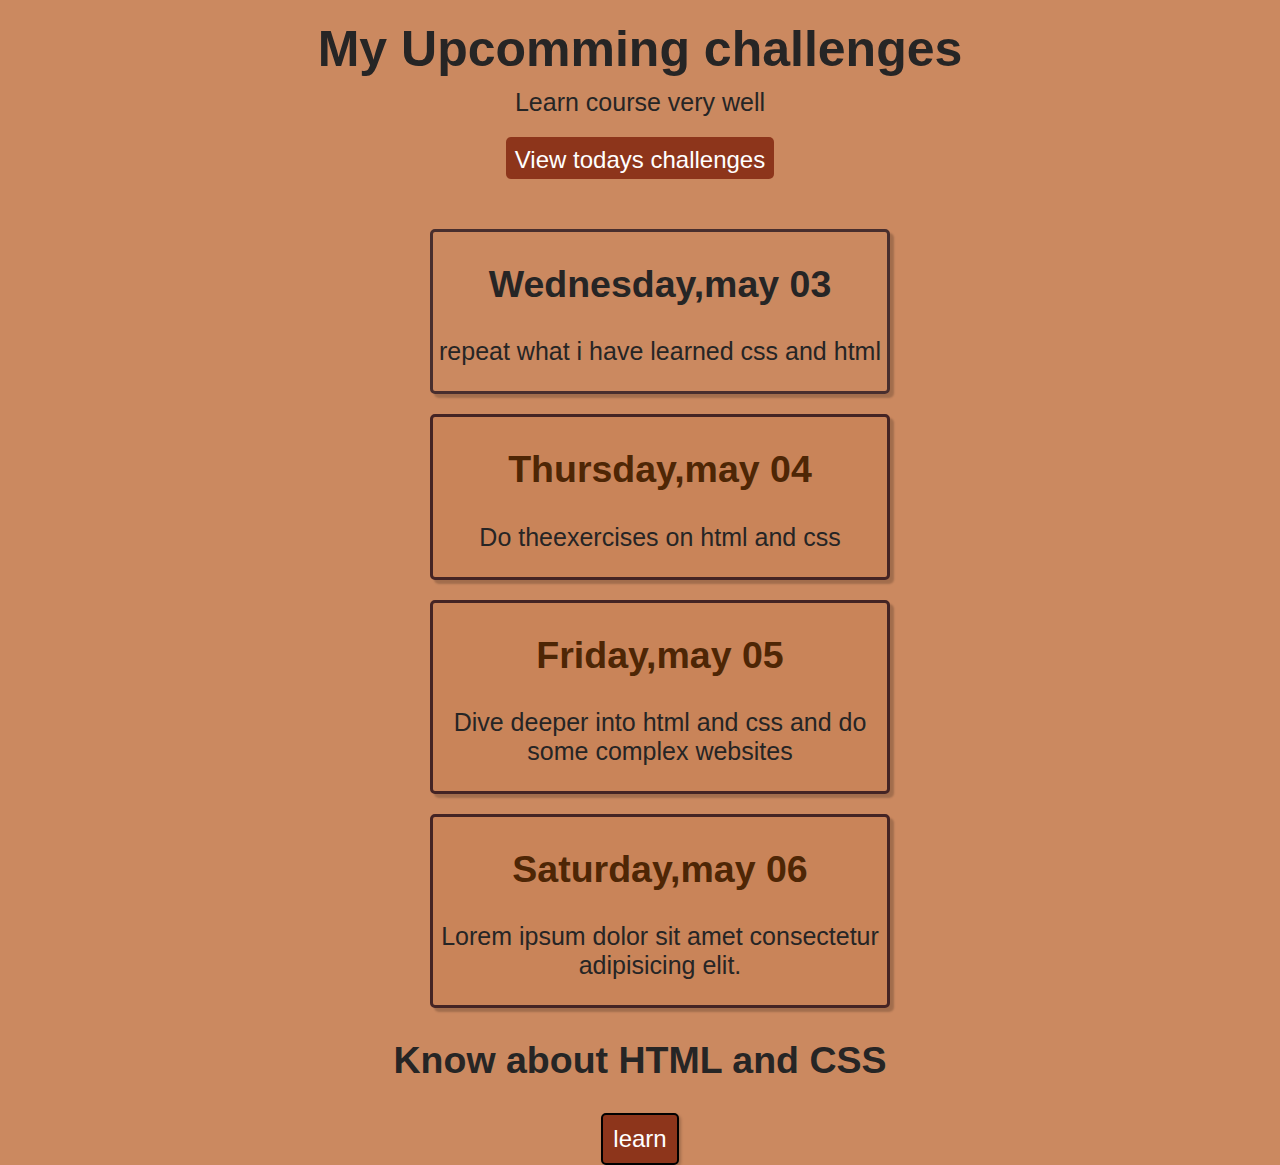
<file: html/index.html>
<!DOCTYPE html>
<html lang="en">
<head>
    <meta charset="UTF-8">
    <meta http-equiv="X-UA-Compatible" content="IE=edge">
    <meta name="viewport" content="width=device-width, initial-scale=1.0">
    <title>first_website</title>
    <link rel="shortcut icon" href="/html/favicon.ico" type="image/x-icon">
    <link rel="stylesheet" href="/css/c1.css">
</head>
<body>
    <header>
        <h1>
            My Upcomming challenges
        </h1>
        <p id="description">Learn course very well</p>
        <a href="/html/h2.html">View todays challenges</a>
    </header>
    <main>
            <ol>
                <li>
                    <h2>Wednesday,may 03</h2>
                   <p> repeat what i have learned css and html</p>
                </li>
                <li class="tasks">
                    <h2>Thursday,may 04</h2>
                    <p>Do theexercises on html and css</p>
                </li>
                <li class="tasks">
                    <h2>Friday,may 05</h2>
                    <p>Dive deeper into html and css and do some complex websites</p> 
                </li>
                <li class="tasks">
                    <h2>Saturday,may 06</h2>
                    <p>Lorem ipsum dolor sit amet consectetur adipisicing elit.</p> 
                </li>
            </ol>
    </main>
    <footer>
        <h2>Know about HTML and CSS</h2>
        <a href="/practise/html/h3.html">learn</a>
    </footer>
</body>
</html>
</file>
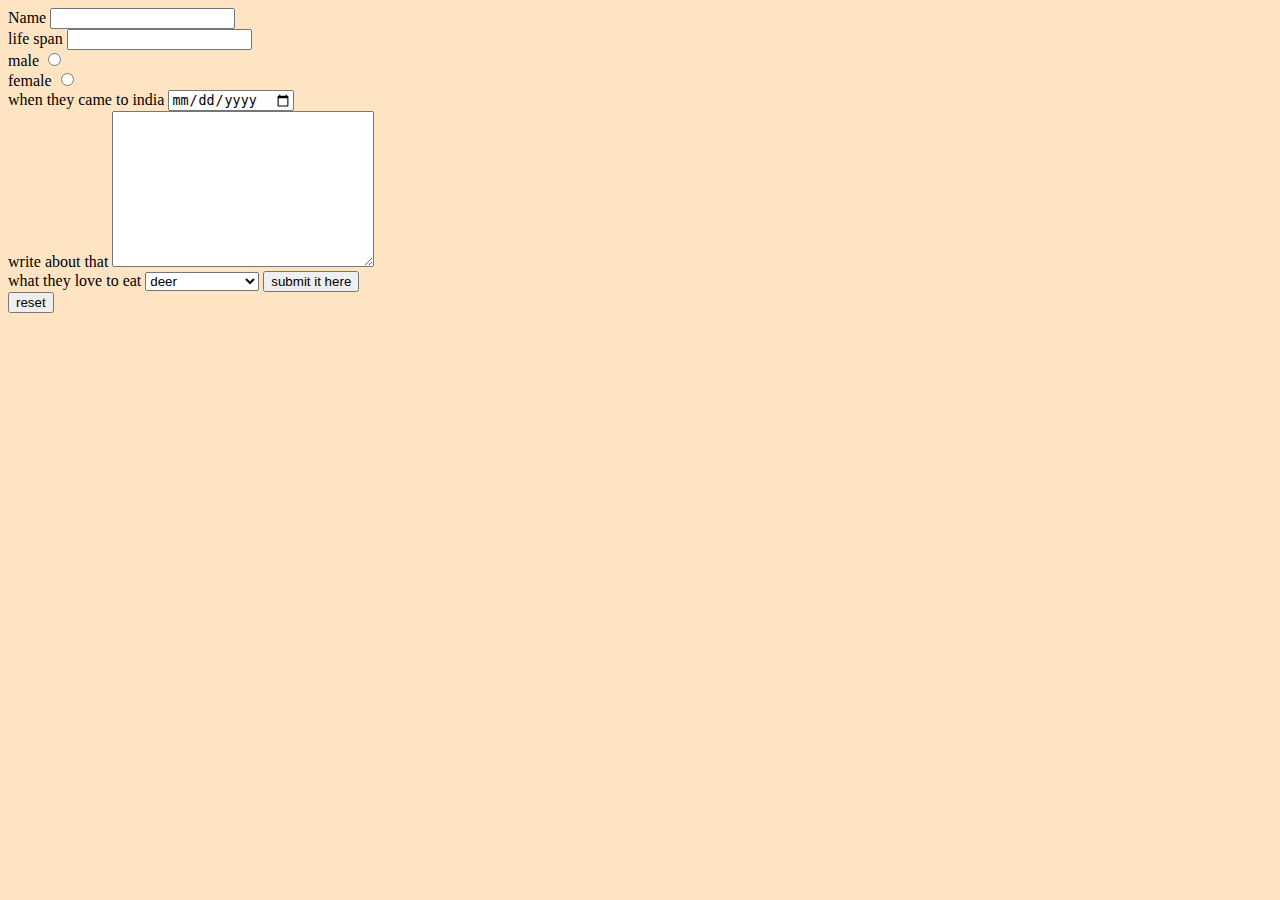
<file: html/c.html>
<!DOCTYPE html>
<html lang="en">
<head>
    <meta charset="UTF-8">
    <meta http-equiv="X-UA-Compatible" content="IE=edge">
    <meta name="viewport" content="width=device-width, initial-scale=1.0">
    <title>form</title>
    <link rel="icon" href="/html/favicon.ico">
    <link rel="stylesheet" href="/css/cs.css">
   
</head>
<body>
      <form >
        <label for="name">Name</label>
        <input type="text" name="myanimal" id="name">
        <br>
        <label for="life">life span</label>
        <input type="number" name="life" id="life">
        <br>
        <label for="male">male</label>
        <input type="radio" name="gender" id="male">
        <br>
        <label for="gender">female</label>
        <input type="radio" name="gender" id="gender">
        <br>
        <label for="explore">when they came to india</label>
        <input type="date" name="exp" id="explore">
        <br>
        <label for="desc">write about that</label>
        <textarea name="mydesc" id="desc" cols="30" rows="10"></textarea>
        <br>
        <label for="lovetoeat">what they love to eat</label>
        <select name="love" id="lovetoeat">
            <option value="deer">deer</option>
            <option value="fish">fish</option>
            <option value="zebra">zebra</option>
            <option value="grass and fruits">grass and fruits</option>
        </select>
        <input type="submit" value="submit it here">
        <br>
        <input type="reset" value="reset">
      </form>
   
</body>
</html>
</file>
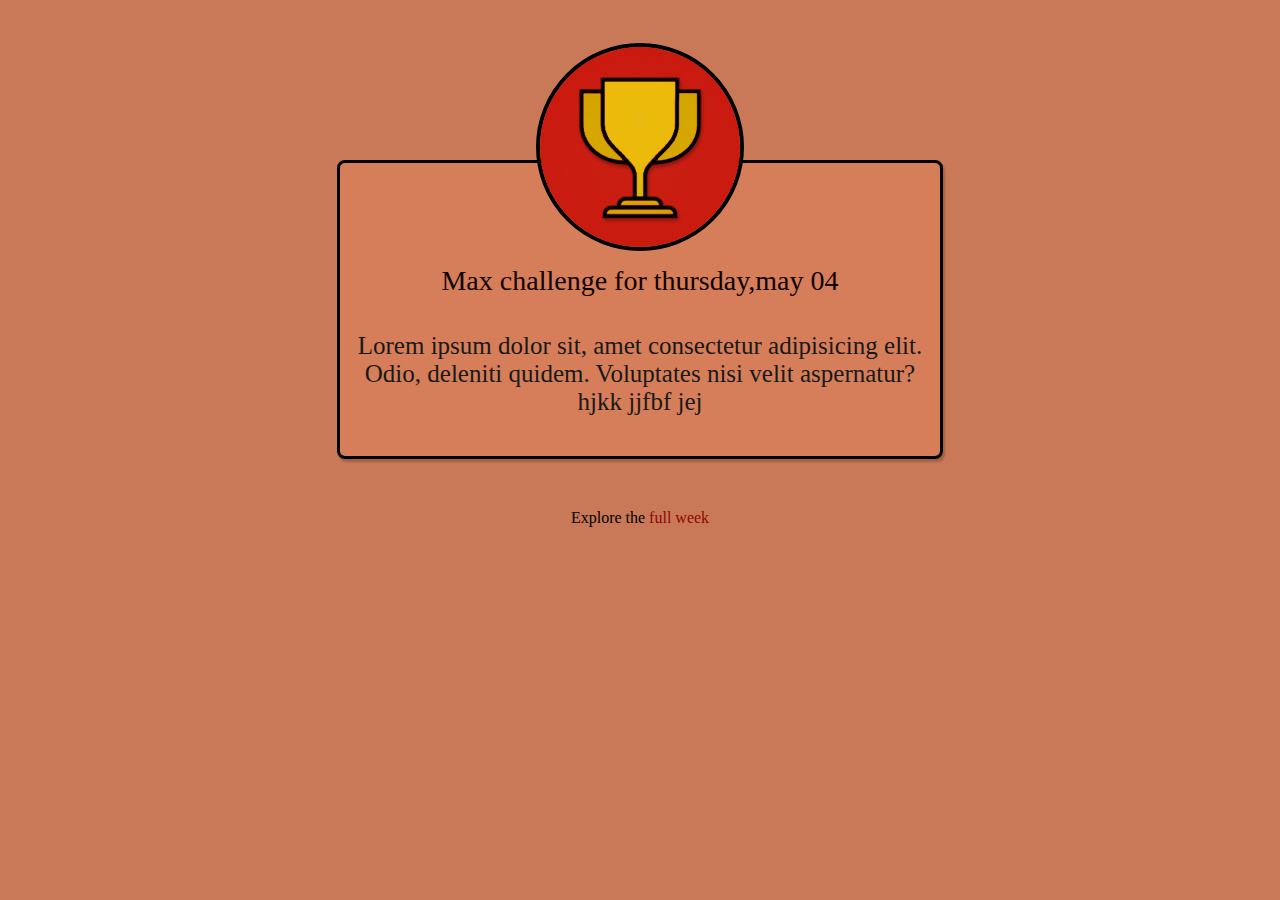
<file: html/h2.html>
<!DOCTYPE html>
<html lang="en">
<head>
    <meta charset="UTF-8">
    <meta http-equiv="X-UA-Compatible" content="IE=edge">
    <meta name="viewport" content="width=device-width, initial-scale=1.0">
    <title>Document</title>
    <link rel="stylesheet" href="/css/c2.css">
    <link rel="shortcut icon" href="/favicons/favicon.ico" type="image/x-icon">
</head>
<body>
    <main>
        <div class="box">
            <img src="/images/challenges-trophy.jpg" alt="this is an image of an challenges-trophy" id="img">
            <span>Max challenge for thursday,may 04</span>
            <p>Lorem ipsum dolor sit, amet consectetur 
                adipisicing elit. Odio, deleniti quidem. 
                Voluptates nisi velit aspernatur? hjkk jjfbf jej</p>

        </div>
    </main>
    <footer>
       Explore the <a href="/html/h1.html">full week</a>
    </footer>

</body>
</html>
</file>
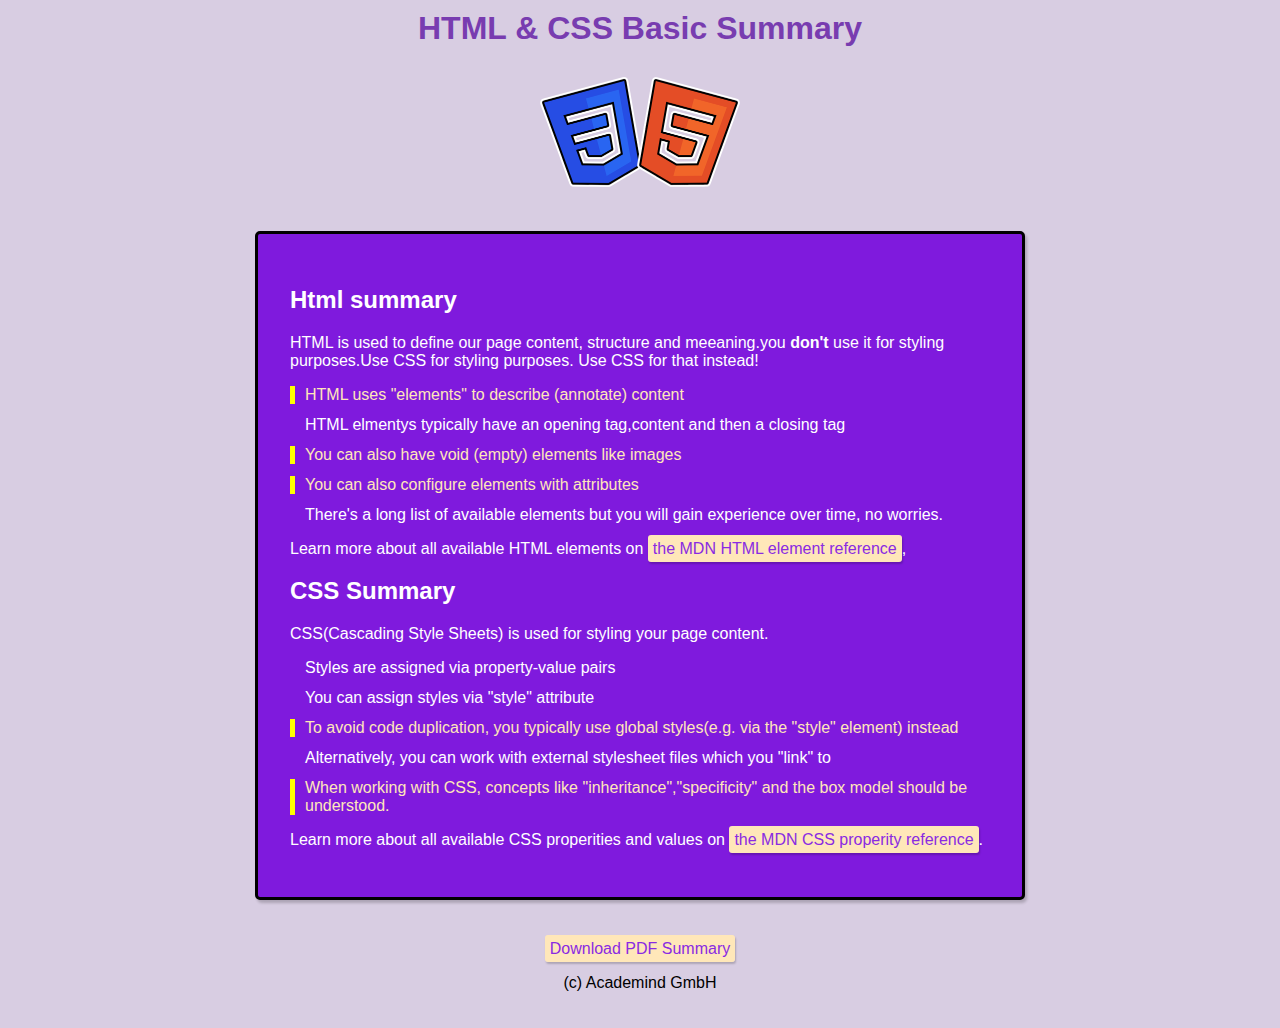
<file: html/h3.html>
<!DOCTYPE html>
<html lang="en">
<head>
    <meta charset="UTF-8">
    <meta http-equiv="X-UA-Compatible" content="IE=edge">
    <meta name="viewport" content="width=device-width, initial-scale=1.0">
    <title>Document</title>
    <link rel="shortcut icon" href="/favicons/favicon.ico" type="image/x-icon">
<link rel="stylesheet" href="/css/c3.css">
</head>
<body>
    <header>
        <h1>HTML & CSS Basic Summary</h1>
        <img src="/images/html-css.png" alt="an image">
    </header>
    <main>
        <section>

            <h2>Html summary</h2>
            <p>HTML is used to define our page content, structure and meeaning.you <span>don't</span> use it for styling purposes.Use CSS for styling purposes. Use CSS for that instead!</p>
            <ol>
                <li class="dot">
                    HTML uses "elements" to describe (annotate) content
                </li>
                 <li>HTML elmentys typically have an opening tag,content and then a closing tag</li>
                 <li class="dot">You can also have void (empty) elements like images</li>
                 <li class="dot">You can also configure elements with attributes</li>
                 <li>
                    There's a long list of available elements but you will gain experience
                    over time, no worries.
                 </li> 
            </ol>
            <p>Learn more about all available HTML elements on <a href="none">the MDN HTML element reference</a>,</p>
        </section>
        <section>

            <h2>CSS Summary</h2>
            <p>CSS(Cascading Style Sheets) is used for styling your page content.</p>
            <ol>
                <li>
                   Styles are assigned via property-value pairs 
                </li>
                <li>You can assign styles via "style" attribute</li>
                <li class="dot">To avoid code duplication, you typically use global styles(e.g. via the "style" element) instead</li>
                <li>Alternatively, you can work with external stylesheet files which you "link" to</li>
                <li class="dot">When working with CSS, concepts like "inheritance","specificity" and the box model should be
                    understood.
                </li>
            
            </ol>
            <p>Learn more about all available CSS properities and values on <a href="none">the MDN CSS properity reference</a>.</p>
        </section>

    </main>
    <footer>
        <a href="/pdf/html-css-basics-summary.pdf" target="_blank">Download PDF Summary</a>
        <p>(c) Academind GmbH</p>
    </footer>
</body>
</html>
</file>
<file: css/c1.css>
body{text-decoration: none;
    background-color: rgb(203, 137, 96);
    color: rgb(38, 37, 37);
    font-family: Arial, Helvetica, sans-serif;
    font-size: 25px;
    margin: 0px;
    border: 0px;
    padding: 0px;
    text-align: center;
}
header{margin-top: 20px;
    margin-bottom:40px;
}
h1{margin: 0;
margin-top: 10px;
margin-bottom: 10px;
}
header p{
    margin: 0;
    margin: 10px auto 10px auto;
}
a{text-decoration: none;
    background-color: rgb(141, 53, 27);
    color: white;
    font-size: 24px;
    border-radius: 5px;
    padding: 9px;
    padding-bottom:5px;
    margin: 10px;
    display: inline-block;
}
a:hover{text-decoration: none;
    background-color: rgb(211, 54, 6);
    color: whitesmoke;
    font-size: 24px;
    border-radius: 5px;
}
ol{
    list-style: none;
    width: 500px;
    margin: 10px auto 10px auto;
    
    
}
.tasks h2{
    color: rgb(78, 38, 5);

}
li{
    border-radius: 5px;
    border-style: solid;
    padding: 0px;
    border-color: rgb(72, 46, 46);
    margin: 20px;
    box-shadow: 4px 4px 2px rgba(0,0,0,0.2);
}
.tasks{
    border-color: rgb(68, 36, 36);
    background-color: rgb(201, 132, 89);
}
footer a{
    margin: 0px;
    padding: 10px;
    border: 2px solid black;
    box-shadow: 2px 2px 3px rgba(0,0,0,0.2);
}
</file>
<file: css/cs.css>
body{
    background-color:bisque;
}
hr{
    background-color:blue;
    border-style:none;
    border-style:dotted none none none;
    border-width:5px;
    border-color:red;
    width:20%;
    height: 1px;
}
#image{
    bottom-radius:100%;
}
#para:hover{
    color:aqua;
}
img{
background-color: red;
}
li{
    list-style: circle;
}
ol{
    list-style: square;
}
/* li{
    list-style: circle;
} */
</file>
<file: css/c2.css>
body{
    text-align: center;
    margin: 0;
    padding: 0;
    background-color: rgb(201, 121, 87);
}
.box{
    border: 3px solid black;
    margin-top: 160px;
    width: 600px;
    border-radius: 8px;
    margin: 160px auto auto auto;
    background-color: rgb(214, 126, 89);
    box-shadow: 2px 3px 2px rgba(0,0, 0, 0.2);
}
span{
    display: block;
    font-size: 28px;
    color: rgb(15, 1, 1);
    padding: 10px;
    margin: 0px;
    padding-bottom: 0px;
}
#img{
    border-radius: 100%;
    height:200px;
    width:200px;
    margin-top: -120px;
    border:4px solid black;
}
p{
    margin-bottom: 30px;
    font-size: 25px;
    padding: 10px;
    color: rgb(25, 25, 25);
}
footer{
    margin-top: 50px;

}
footer a{
    text-decoration: none;
    color: rgb(145, 6, 6);
}
footer a:hover{
    color: rgb(183, 3, 3);
}
</file>
<file: css/c3.css>
body{
   
    margin: 0;
    padding: 0;
    background-color: rgb(216, 205, 226);
    font-family: "Roboto",sans-serif;
}
img{
   width: 200px;
    margin: 20px;
}
main{
    border: 3px solid black;
    width:700px;
    margin:auto;
    padding:32px; 
    margin: 20px auto;
    color: white;
    border-radius: 5px;
    background-color: rgb(127, 26, 221);
    box-shadow: 2px 3px 3px rgba(0, 0,0, 0.2);
}
header{text-align: center;
    margin: 10px;
}
h1{
    color: rgb(120, 60, 176);
    margin: 10px;
}
footer{padding: 20px;
    text-align: center;
}
ol{
    list-style: none;
    margin: 0;
    padding: 0;
}
li{
    padding-left: 10px;
    border-left:5px solid transparent;
   margin: 12px 0;
}
span{
    font-weight: bold;
}
a{
    text-decoration: none;
    color: blueviolet;
    background-color: rgb(255, 231, 185);
    padding: 5px;
    border-radius: 3px;
    box-shadow: 1px 2px 2px rgba(0, 0,0, 0.2);
}
a:hover,a:active{
    background-color:rgb(250,201,39);
}

.dot{
border-color: yellow;
    color: rgb(255, 231, 185);
}
</file>
